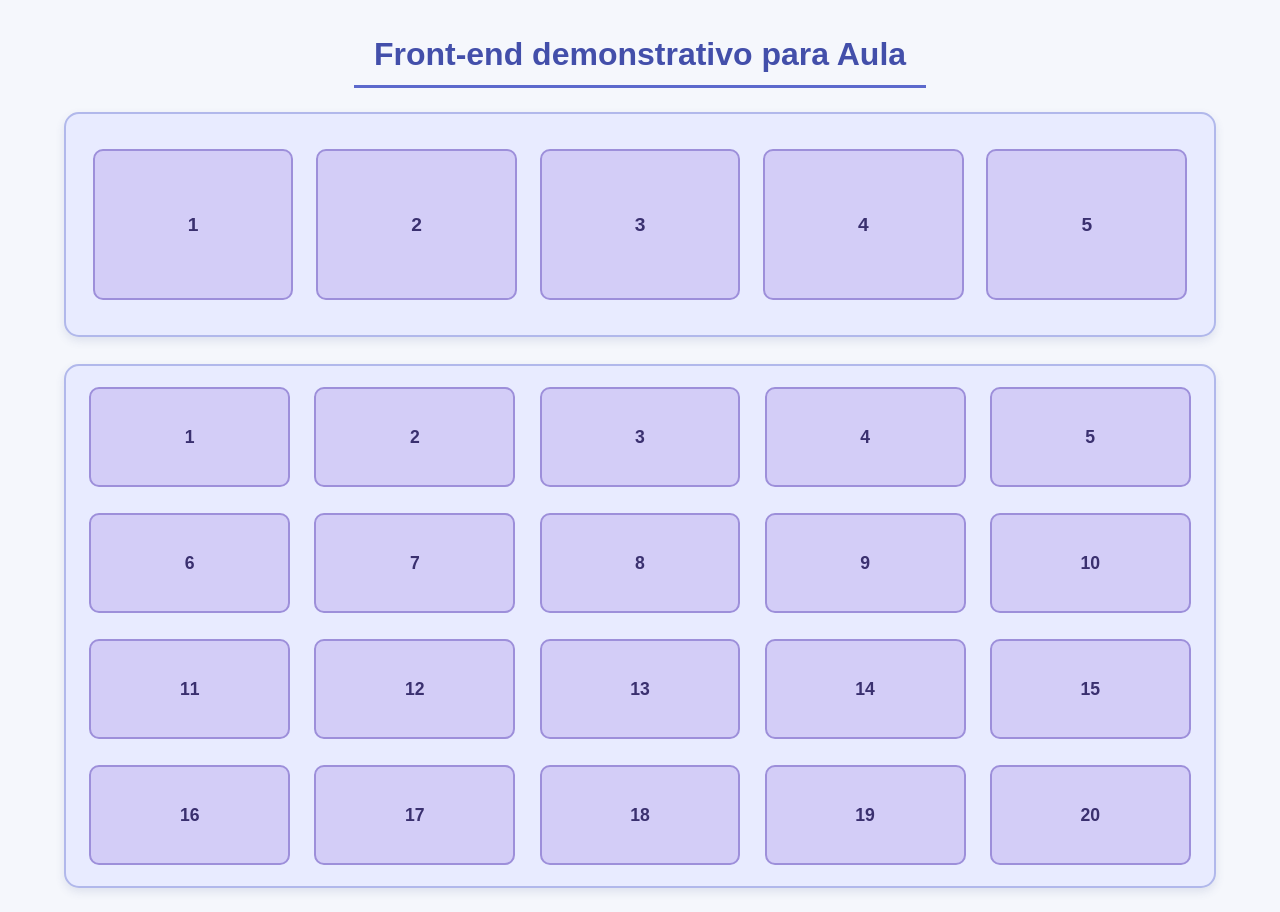
<file: aula-23-09-framework-css/index.html>
<!DOCTYPE html>
<html lang="pt">
<head>
    <meta charset="UTF-8">
    <meta name="viewport" content="width=device-width, initial-scale=1.0">
    <title>Document</title>
    <link rel="stylesheet" href="style.css">
</head>
<body>

    <h1>Front-end demonstrativo para Aula</h1>

    <section class="secaoTopo">
        <div class="caixaTopo">1</div>
        <div class="caixaTopo">2</div>
        <div class="caixaTopo">3</div>
        <div class="caixaTopo">4</div>
        <div class="caixaTopo">5</div>
    </section>

    <section class="secaoCentral">
        <div class="caixaCentro">1</div>
        <div class="caixaCentro">2</div>
        <div class="caixaCentro">3</div>
        <div class="caixaCentro">4</div>
        <div class="caixaCentro">5</div>
        <div class="caixaCentro">6</div>
        <div class="caixaCentro">7</div>
        <div class="caixaCentro">8</div>
        <div class="caixaCentro">9</div>
        <div class="caixaCentro">10</div>
        <div class="caixaCentro">11</div>
        <div class="caixaCentro">12</div>
        <div class="caixaCentro">13</div>
        <div class="caixaCentro">14</div>
        <div class="caixaCentro">15</div>
        <div class="caixaCentro">16</div>
        <div class="caixaCentro">17</div>
        <div class="caixaCentro">18</div>
        <div class="caixaCentro">19</div>
        <div class="caixaCentro">20</div>
    </section>
    
</body>
</html>
</file>
<file: aula-23-09-framework-css/style.css>
body{
    background-color: rgb(245, 247, 252);
    color: rgb(45, 51, 75);
    display: flex;
    flex-direction: column;
    align-items: center;
    font-family: Arial, sans-serif;
    margin: 0;
    padding: 24px;
    box-sizing: border-box;
    min-height: 100vh;
}

h1{
    color: rgb(67, 79, 170);
    font-size: 2rem;
    text-align: center;
    margin: 0 0 24px;
    padding: 12px 20px;
    border-bottom: 3px solid rgb(92, 105, 204);
}

.secaoTopo{
    display: flex;
    flex-direction: row;
    flex-flow: row wrap;
    justify-content: space-evenly;
    align-items: center;
    align-content: center;
    background-color: rgb(232, 235, 255);
    height: 25vh;
    width: 90vw;
    padding: 16px;
    border: 2px solid rgb(177, 184, 235);
    border-radius: 15px;
    flex-wrap: wrap;
    gap: 12px;
    row-gap: 12px;
    column-gap: 12px;
    box-sizing: border-box;
    box-shadow: 0 4px 10px rgba(61, 72, 130, 0.12);
}

.caixaTopo{
    width: 18%;
    height: 80%;
    padding: 8px;
    border: 2px solid rgb(157, 143, 218);
    border-radius: 10px;
    background-color: rgb(211, 205, 247);
    color: rgb(58, 48, 111);
    font-size: 1.2rem;
    font-weight: bold;
    display: flex;
    justify-content: center;
    align-items: center;
    flex: 0 1 18%;
    order: 0;
    box-sizing: border-box;
    transition: transform 0.2s, background-color 0.2s;
}

.caixaTopo:hover,
.caixaCentro:hover{
    background-color: rgb(193, 184, 239);
    transform: translateY(-3px);
}

.secaoCentral{
    background-color: rgb(232, 235, 255);
    width: 90vw;
    padding: 16px;
    border: 2px solid rgb(177, 184, 235);
    border-radius: 15px;
    margin: 3vh 0 0;
    display: flex;
    flex-direction: row;
    flex-wrap: wrap;
    justify-content: space-evenly;
    align-items: center;
    align-content: space-around;
    gap: 12px;
    row-gap: 16px;
    column-gap: 12px;
    box-sizing: border-box;
    box-shadow: 0 4px 10px rgba(61, 72, 130, 0.12);
}

.caixaCentro{
    width: 18%;
    height: 100px;
    padding: 16px;
    border: 2px solid rgb(157, 143, 218);
    border-radius: 10px;
    background-color: rgb(211, 205, 247);
    color: rgb(58, 48, 111);
    font-size: 1.1rem;
    font-weight: bold;
    display: flex;
    justify-content: center;
    align-items: center;
    flex-grow: 0;
    flex-shrink: 1;
    flex-basis: 18%;
    margin: 5px;
    box-sizing: border-box;
}

@media (max-width: 700px){
    body{
        padding: 12px;
    }

    .secaoTopo{
        height: auto;
        min-height: 180px;
    }

    .caixaTopo,
    .caixaCentro{
        flex-basis: 40%;
        width: 40%;
    }
}
</file>
